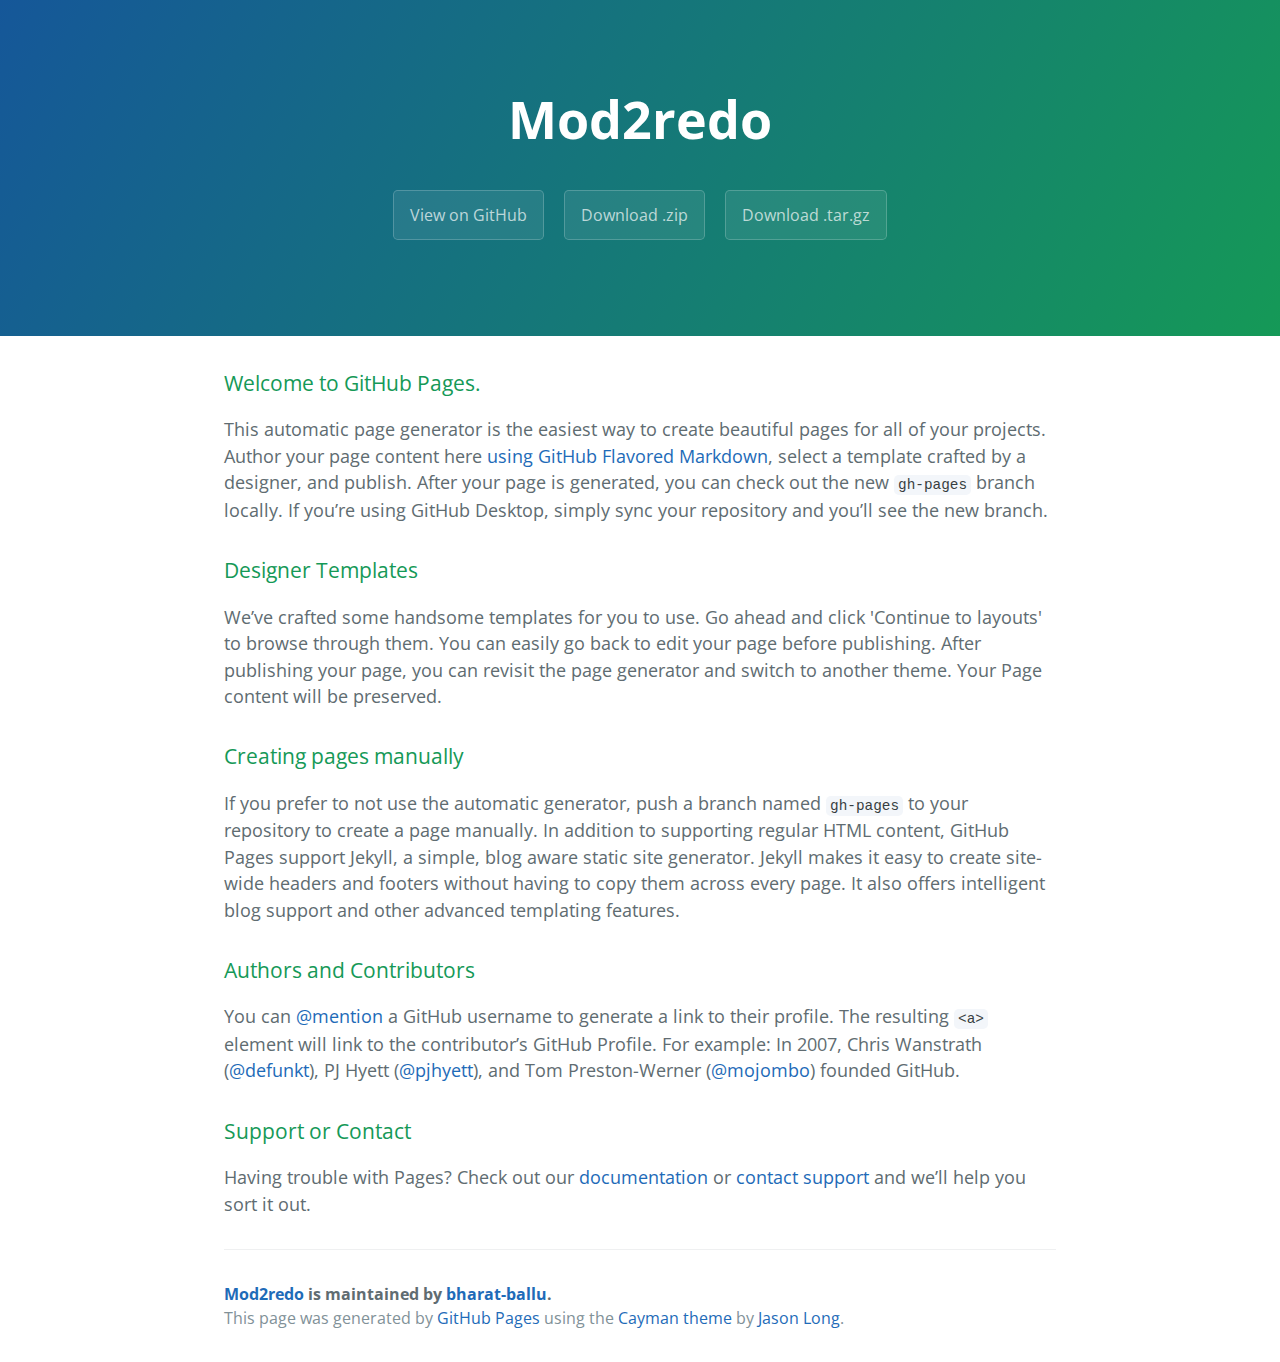
<file: index.html>
<!DOCTYPE html>
<html lang="en-us">
  <head>
    <meta charset="UTF-8">
    <title>Mod2redo by bharat-ballu</title>
    <meta name="viewport" content="width=device-width, initial-scale=1">
    <link rel="stylesheet" type="text/css" href="stylesheets/normalize.css" media="screen">
    <link href='https://fonts.googleapis.com/css?family=Open+Sans:400,700' rel='stylesheet' type='text/css'>
    <link rel="stylesheet" type="text/css" href="stylesheets/stylesheet.css" media="screen">
    <link rel="stylesheet" type="text/css" href="stylesheets/github-light.css" media="screen">
  </head>
  <body>
    <section class="page-header">
      <h1 class="project-name">Mod2redo</h1>
      <h2 class="project-tagline"></h2>
      <a href="https://github.com/bharat-ballu/mod2redo" class="btn">View on GitHub</a>
      <a href="https://github.com/bharat-ballu/mod2redo/zipball/master" class="btn">Download .zip</a>
      <a href="https://github.com/bharat-ballu/mod2redo/tarball/master" class="btn">Download .tar.gz</a>
    </section>

    <section class="main-content">
      <h3>
<a id="welcome-to-github-pages" class="anchor" href="#welcome-to-github-pages" aria-hidden="true"><span aria-hidden="true" class="octicon octicon-link"></span></a>Welcome to GitHub Pages.</h3>

<p>This automatic page generator is the easiest way to create beautiful pages for all of your projects. Author your page content here <a href="https://guides.github.com/features/mastering-markdown/">using GitHub Flavored Markdown</a>, select a template crafted by a designer, and publish. After your page is generated, you can check out the new <code>gh-pages</code> branch locally. If you’re using GitHub Desktop, simply sync your repository and you’ll see the new branch.</p>

<h3>
<a id="designer-templates" class="anchor" href="#designer-templates" aria-hidden="true"><span aria-hidden="true" class="octicon octicon-link"></span></a>Designer Templates</h3>

<p>We’ve crafted some handsome templates for you to use. Go ahead and click 'Continue to layouts' to browse through them. You can easily go back to edit your page before publishing. After publishing your page, you can revisit the page generator and switch to another theme. Your Page content will be preserved.</p>

<h3>
<a id="creating-pages-manually" class="anchor" href="#creating-pages-manually" aria-hidden="true"><span aria-hidden="true" class="octicon octicon-link"></span></a>Creating pages manually</h3>

<p>If you prefer to not use the automatic generator, push a branch named <code>gh-pages</code> to your repository to create a page manually. In addition to supporting regular HTML content, GitHub Pages support Jekyll, a simple, blog aware static site generator. Jekyll makes it easy to create site-wide headers and footers without having to copy them across every page. It also offers intelligent blog support and other advanced templating features.</p>

<h3>
<a id="authors-and-contributors" class="anchor" href="#authors-and-contributors" aria-hidden="true"><span aria-hidden="true" class="octicon octicon-link"></span></a>Authors and Contributors</h3>

<p>You can <a href="https://help.github.com/articles/basic-writing-and-formatting-syntax/#mentioning-users-and-teams" class="user-mention">@mention</a> a GitHub username to generate a link to their profile. The resulting <code>&lt;a&gt;</code> element will link to the contributor’s GitHub Profile. For example: In 2007, Chris Wanstrath (<a href="https://github.com/defunkt" class="user-mention">@defunkt</a>), PJ Hyett (<a href="https://github.com/pjhyett" class="user-mention">@pjhyett</a>), and Tom Preston-Werner (<a href="https://github.com/mojombo" class="user-mention">@mojombo</a>) founded GitHub.</p>

<h3>
<a id="support-or-contact" class="anchor" href="#support-or-contact" aria-hidden="true"><span aria-hidden="true" class="octicon octicon-link"></span></a>Support or Contact</h3>

<p>Having trouble with Pages? Check out our <a href="https://help.github.com/pages">documentation</a> or <a href="https://github.com/contact">contact support</a> and we’ll help you sort it out.</p>

      <footer class="site-footer">
        <span class="site-footer-owner"><a href="https://github.com/bharat-ballu/mod2redo">Mod2redo</a> is maintained by <a href="https://github.com/bharat-ballu">bharat-ballu</a>.</span>

        <span class="site-footer-credits">This page was generated by <a href="https://pages.github.com">GitHub Pages</a> using the <a href="https://github.com/jasonlong/cayman-theme">Cayman theme</a> by <a href="https://twitter.com/jasonlong">Jason Long</a>.</span>
      </footer>

    </section>

  
  </body>
</html>
</file>
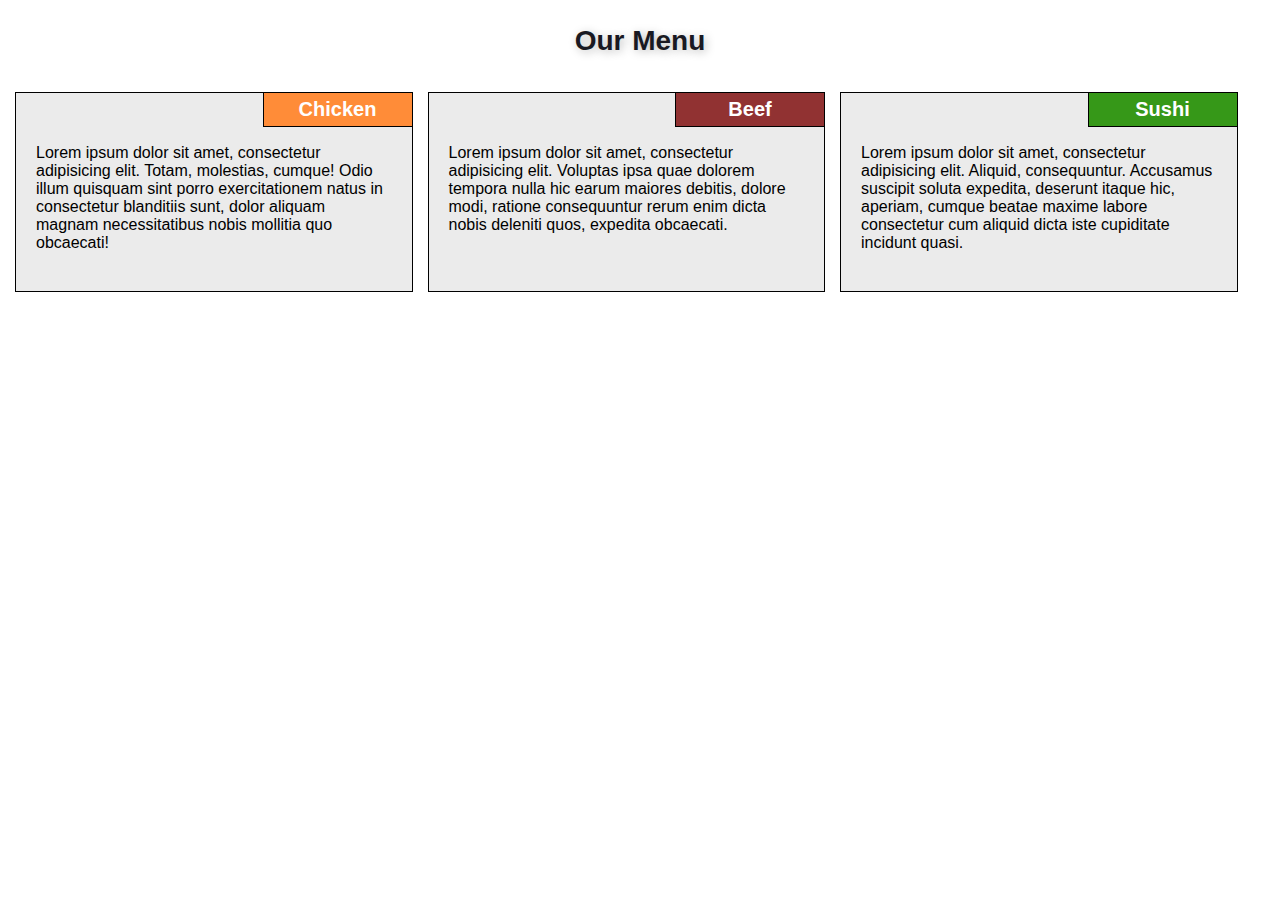
<file: sol/index.html>
<!doctype html>
<html lang="en">
    <head>
        <title>module2-solution</title>
        <meta charset="utf-8">
        <meta name="viewport" content="width=device-width, initial-scale=1">
        <link rel="stylesheet" type="text/css" href="CSS.css">
    </head>
    
    <body>
           
            <h1>Our Menu</h1>
            <div name="container">
            <div class="row">
            <div class="col-lg-4 col-md-6">
               <div class="section">
                <h2 class="chicken">Chicken</h2>
                <p>Lorem ipsum dolor sit amet, consectetur adipisicing elit. Totam, molestias, cumque! Odio illum quisquam sint porro exercitationem natus in consectetur blanditiis sunt, dolor aliquam magnam necessitatibus nobis mollitia quo obcaecati!</p>
                </div>
            </div>
            <div class="col-lg-4 col-md-6">
               <div class="section">
                <h2 class="beef">Beef</h2>
                <p>Lorem ipsum dolor sit amet, consectetur adipisicing elit. Voluptas ipsa quae dolorem tempora nulla hic earum maiores debitis, dolore modi, ratione consequuntur rerum enim dicta nobis deleniti quos, expedita obcaecati.</p>
                </div>
            </div>
            <div class="col-lg-4 col-md-12">
                <div class="section">
                <h2 class="sushi">Sushi</h2>
                <p>Lorem ipsum dolor sit amet, consectetur adipisicing elit. Aliquid, consequuntur. Accusamus suscipit soluta expedita, deserunt itaque hic, aperiam, cumque beatae maxime labore consectetur cum aliquid dicta iste cupiditate incidunt quasi.</p>
                </div>
            </div>
            </div>
            </div>
    </body>
    
</html>
</file>
<file: stylesheets/stylesheet.css>
* {
  box-sizing: border-box; }

body {
  padding: 0;
  margin: 0;
  font-family: "Open Sans", "Helvetica Neue", Helvetica, Arial, sans-serif;
  font-size: 16px;
  line-height: 1.5;
  color: #606c71; }

a {
  color: #1e6bb8;
  text-decoration: none; }
  a:hover {
    text-decoration: underline; }

.btn {
  display: inline-block;
  margin-bottom: 1rem;
  color: rgba(255, 255, 255, 0.7);
  background-color: rgba(255, 255, 255, 0.08);
  border-color: rgba(255, 255, 255, 0.2);
  border-style: solid;
  border-width: 1px;
  border-radius: 0.3rem;
  transition: color 0.2s, background-color 0.2s, border-color 0.2s; }
  .btn + .btn {
    margin-left: 1rem; }

.btn:hover {
  color: rgba(255, 255, 255, 0.8);
  text-decoration: none;
  background-color: rgba(255, 255, 255, 0.2);
  border-color: rgba(255, 255, 255, 0.3); }

@media screen and (min-width: 64em) {
  .btn {
    padding: 0.75rem 1rem; } }

@media screen and (min-width: 42em) and (max-width: 64em) {
  .btn {
    padding: 0.6rem 0.9rem;
    font-size: 0.9rem; } }

@media screen and (max-width: 42em) {
  .btn {
    display: block;
    width: 100%;
    padding: 0.75rem;
    font-size: 0.9rem; }
    .btn + .btn {
      margin-top: 1rem;
      margin-left: 0; } }

.page-header {
  color: #fff;
  text-align: center;
  background-color: #159957;
  background-image: linear-gradient(120deg, #155799, #159957); }

@media screen and (min-width: 64em) {
  .page-header {
    padding: 5rem 6rem; } }

@media screen and (min-width: 42em) and (max-width: 64em) {
  .page-header {
    padding: 3rem 4rem; } }

@media screen and (max-width: 42em) {
  .page-header {
    padding: 2rem 1rem; } }

.project-name {
  margin-top: 0;
  margin-bottom: 0.1rem; }

@media screen and (min-width: 64em) {
  .project-name {
    font-size: 3.25rem; } }

@media screen and (min-width: 42em) and (max-width: 64em) {
  .project-name {
    font-size: 2.25rem; } }

@media screen and (max-width: 42em) {
  .project-name {
    font-size: 1.75rem; } }

.project-tagline {
  margin-bottom: 2rem;
  font-weight: normal;
  opacity: 0.7; }

@media screen and (min-width: 64em) {
  .project-tagline {
    font-size: 1.25rem; } }

@media screen and (min-width: 42em) and (max-width: 64em) {
  .project-tagline {
    font-size: 1.15rem; } }

@media screen and (max-width: 42em) {
  .project-tagline {
    font-size: 1rem; } }

.main-content :first-child {
  margin-top: 0; }
.main-content img {
  max-width: 100%; }
.main-content h1, .main-content h2, .main-content h3, .main-content h4, .main-content h5, .main-content h6 {
  margin-top: 2rem;
  margin-bottom: 1rem;
  font-weight: normal;
  color: #159957; }
.main-content p {
  margin-bottom: 1em; }
.main-content code {
  padding: 2px 4px;
  font-family: Consolas, "Liberation Mono", Menlo, Courier, monospace;
  font-size: 0.9rem;
  color: #383e41;
  background-color: #f3f6fa;
  border-radius: 0.3rem; }
.main-content pre {
  padding: 0.8rem;
  margin-top: 0;
  margin-bottom: 1rem;
  font: 1rem Consolas, "Liberation Mono", Menlo, Courier, monospace;
  color: #567482;
  word-wrap: normal;
  background-color: #f3f6fa;
  border: solid 1px #dce6f0;
  border-radius: 0.3rem; }
  .main-content pre > code {
    padding: 0;
    margin: 0;
    font-size: 0.9rem;
    color: #567482;
    word-break: normal;
    white-space: pre;
    background: transparent;
    border: 0; }
.main-content .highlight {
  margin-bottom: 1rem; }
  .main-content .highlight pre {
    margin-bottom: 0;
    word-break: normal; }
.main-content .highlight pre, .main-content pre {
  padding: 0.8rem;
  overflow: auto;
  font-size: 0.9rem;
  line-height: 1.45;
  border-radius: 0.3rem; }
.main-content pre code, .main-content pre tt {
  display: inline;
  max-width: initial;
  padding: 0;
  margin: 0;
  overflow: initial;
  line-height: inherit;
  word-wrap: normal;
  background-color: transparent;
  border: 0; }
  .main-content pre code:before, .main-content pre code:after, .main-content pre tt:before, .main-content pre tt:after {
    content: normal; }
.main-content ul, .main-content ol {
  margin-top: 0; }
.main-content blockquote {
  padding: 0 1rem;
  margin-left: 0;
  color: #819198;
  border-left: 0.3rem solid #dce6f0; }
  .main-content blockquote > :first-child {
    margin-top: 0; }
  .main-content blockquote > :last-child {
    margin-bottom: 0; }
.main-content table {
  display: block;
  width: 100%;
  overflow: auto;
  word-break: normal;
  word-break: keep-all; }
  .main-content table th {
    font-weight: bold; }
  .main-content table th, .main-content table td {
    padding: 0.5rem 1rem;
    border: 1px solid #e9ebec; }
.main-content dl {
  padding: 0; }
  .main-content dl dt {
    padding: 0;
    margin-top: 1rem;
    font-size: 1rem;
    font-weight: bold; }
  .main-content dl dd {
    padding: 0;
    margin-bottom: 1rem; }
.main-content hr {
  height: 2px;
  padding: 0;
  margin: 1rem 0;
  background-color: #eff0f1;
  border: 0; }

@media screen and (min-width: 64em) {
  .main-content {
    max-width: 64rem;
    padding: 2rem 6rem;
    margin: 0 auto;
    font-size: 1.1rem; } }

@media screen and (min-width: 42em) and (max-width: 64em) {
  .main-content {
    padding: 2rem 4rem;
    font-size: 1.1rem; } }

@media screen and (max-width: 42em) {
  .main-content {
    padding: 2rem 1rem;
    font-size: 1rem; } }

.site-footer {
  padding-top: 2rem;
  margin-top: 2rem;
  border-top: solid 1px #eff0f1; }

.site-footer-owner {
  display: block;
  font-weight: bold; }

.site-footer-credits {
  color: #819198; }

@media screen and (min-width: 64em) {
  .site-footer {
    font-size: 1rem; } }

@media screen and (min-width: 42em) and (max-width: 64em) {
  .site-footer {
    font-size: 1rem; } }

@media screen and (max-width: 42em) {
  .site-footer {
    font-size: 0.9rem; } }
</file>
<file: stylesheets/github-light.css>
/*
The MIT License (MIT)

Copyright (c) 2015 GitHub, Inc.

Permission is hereby granted, free of charge, to any person obtaining a copy
of this software and associated documentation files (the "Software"), to deal
in the Software without restriction, including without limitation the rights
to use, copy, modify, merge, publish, distribute, sublicense, and/or sell
copies of the Software, and to permit persons to whom the Software is
furnished to do so, subject to the following conditions:

The above copyright notice and this permission notice shall be included in all
copies or substantial portions of the Software.

THE SOFTWARE IS PROVIDED "AS IS", WITHOUT WARRANTY OF ANY KIND, EXPRESS OR
IMPLIED, INCLUDING BUT NOT LIMITED TO THE WARRANTIES OF MERCHANTABILITY,
FITNESS FOR A PARTICULAR PURPOSE AND NONINFRINGEMENT. IN NO EVENT SHALL THE
AUTHORS OR COPYRIGHT HOLDERS BE LIABLE FOR ANY CLAIM, DAMAGES OR OTHER
LIABILITY, WHETHER IN AN ACTION OF CONTRACT, TORT OR OTHERWISE, ARISING FROM,
OUT OF OR IN CONNECTION WITH THE SOFTWARE OR THE USE OR OTHER DEALINGS IN THE
SOFTWARE.

*/

.pl-c /* comment */ {
  color: #969896;
}

.pl-c1      /* constant, markup.raw, meta.diff.header, meta.module-reference, meta.property-name, support, support.constant, support.variable, variable.other.constant */,
.pl-s .pl-v /* string variable */ {
  color: #0086b3;
}

.pl-e  /* entity */,
.pl-en /* entity.name */ {
  color: #795da3;
}

.pl-s .pl-s1 /* string source */,
.pl-smi      /* storage.modifier.import, storage.modifier.package, storage.type.java, variable.other, variable.parameter.function */ {
  color: #333;
}

.pl-ent /* entity.name.tag */ {
  color: #63a35c;
}

.pl-k /* keyword, storage, storage.type */ {
  color: #a71d5d;
}

.pl-pds              /* punctuation.definition.string, string.regexp.character-class */,
.pl-s                /* string */,
.pl-s .pl-pse .pl-s1 /* string punctuation.section.embedded source */,
.pl-sr               /* string.regexp */,
.pl-sr .pl-cce       /* string.regexp constant.character.escape */,
.pl-sr .pl-sra       /* string.regexp string.regexp.arbitrary-repitition */,
.pl-sr .pl-sre       /* string.regexp source.ruby.embedded */ {
  color: #183691;
}

.pl-v /* variable */ {
  color: #ed6a43;
}

.pl-id /* invalid.deprecated */ {
  color: #b52a1d;
}

.pl-ii /* invalid.illegal */ {
  background-color: #b52a1d;
  color: #f8f8f8;
}

.pl-sr .pl-cce /* string.regexp constant.character.escape */ {
  color: #63a35c;
  font-weight: bold;
}

.pl-ml /* markup.list */ {
  color: #693a17;
}

.pl-mh        /* markup.heading */,
.pl-mh .pl-en /* markup.heading entity.name */,
.pl-ms        /* meta.separator */ {
  color: #1d3e81;
  font-weight: bold;
}

.pl-mq /* markup.quote */ {
  color: #008080;
}

.pl-mi /* markup.italic */ {
  color: #333;
  font-style: italic;
}

.pl-mb /* markup.bold */ {
  color: #333;
  font-weight: bold;
}

.pl-md /* markup.deleted, meta.diff.header.from-file */ {
  background-color: #ffecec;
  color: #bd2c00;
}

.pl-mi1 /* markup.inserted, meta.diff.header.to-file */ {
  background-color: #eaffea;
  color: #55a532;
}

.pl-mdr /* meta.diff.range */ {
  color: #795da3;
  font-weight: bold;
}

.pl-mo /* meta.output */ {
  color: #1d3e81;
}
</file>
<file: sol/CSS.css>
* {
    box-sizing: border-box;
}
body {
    font-family: sans-serif;
    margin: 0;
    font-size: 16px/18px;
}




h1{
    text-align: center;
    font-size: 175%;
    margin: 0;
    margin-top: 25px;
    margin-bottom: 20px;
    text-shadow: 2px 2px 10px #bbb;
    color: #191922;
}
h2 {
    display: inline-block;
    border: 1px solid black;
    padding: 5px;
    font-size: 125%;
    width: 150px;
    text-align: center;
    margin-top: -13px;
    margin-bottom: 0;
    position: absolute;
    right: -1px;
    top: 12px;
    color: #fff;
}
.chicken {
    background-color: #ff8c38;
}
.chicken:hover {
    background-color: #fff;
    color: #ff8c38;
    cursor: pointer;
}
.beef {
    background-color: #913232;
}
.beef:hover {
    background-color: #fff;
    color: #913232;
    cursor: pointer;

}
.sushi {
    background-color: #369818;
}
.sushi:hover {
    background-color: #fff;
    color: #369818;
    cursor: pointer;
}


.section {
    background-color: #ebebeb;
    border: 1px solid black;
    position: relative;
    min-height: 200px;
    margin-right: 15px;
    margin-left: auto;
    margin-bottom: 15px;
    padding: 20px;
    padding-top: 35px;
    box-sizing: border-box;
    min-width: 300px;
    overflow: hidden;

}        


/************* Responsive framework *************/
.row {
    width: 100%;
    margin: 0;
    padding: 15px;
    
}
/************* Desktop Only *************/
@media (min-width: 992px) {
    .col-lg-1, .col-lg-2, .col-lg-3, .col-lg-4, .col-lg-5, .col-lg-6, .col-lg-7, .col-lg-8, .col-lg-9, .col-lg-10, .col-lg-11, .col-lg-12{
        float: left;
    }
    .col-lg-1 {
        width: 8.33%;
    }
    .col-lg-2 {
        width: 16.66%;
    }
    .col-lg-3 {
        width: 25%;
    }
    .col-lg-4 {
        width: 33%;
    }
    .col-lg-5 {
        width: 41.66%;
    }
    .col-lg-6 {
        width: 50%;
    }
    .col-lg-7 {
        width: 58.33%;
    }
    .col-lg-8 {
        width: 66.66%;
    }
    .col-lg-9 {
        width: 74.99%;
    }
    .col-lg-10 {
        width: 83.33%;
    }
    .col-lg-11 {
        width: 91.66%;
    }
    .col-lg-12 {
        width: 100%;
    }
}

/************* Tablets Only *************/
@media (min-width: 768px) and (max-width: 991px) {
     .col-md-1, .col-md-2, .col-md-3, .col-md-4, .col-md-5, .col-md-6, .col-md-7, .col-md-8, .col-md-9, .col-md-10, .col-md-11, .col-md-12{
        float: left;
    }
    .col-md-1 {
        width: 8.33%;
    }
    .col-md-2 {
        width: 16.66%;
    }
    .col-md-3 {
        width: 25%;
    }
    .col-md-4 {
        width: 33%;
    }
    .col-md-5 {
        width: 41.66%;
    }
    .col-md-6 {
        width: 50%;
    }
    .col-md-7 {
        width: 58.33%;
    }
    .col-md-8 {
        width: 66.66%;
    }
    .col-md-9 {
        width: 74.99%;
    }
    .col-md-10 {
        width: 83.33%;
    }
    .col-md-11 {
        width: 91.66%;
    }
    .col-md-12 {
        width: 100%;
    }
}* {
    box-sizing: border-box;
}
body {
    font-family: sans-serif;
    margin: 0;
    font-size: 16px/18px;
}




h1{
    text-align: center;
    font-size: 175%;
    margin: 0;
    margin-top: 25px;
    margin-bottom: 20px;
    text-shadow: 2px 2px 10px #bbb;
    color: #191922;
}
h2 {
    display: inline-block;
    border: 1px solid black;
    padding: 5px;
    font-size: 125%;
    width: 150px;
    text-align: center;
    margin-top: -13px;
    margin-bottom: 0;
    position: absolute;
    right: -1px;
    top: 12px;
    color: #fff;
}
.chicken {
    background-color: #ff8c38;
}
.chicken:hover {
    background-color: #fff;
    color: #ff8c38;
    cursor: pointer;
}
.beef {
    background-color: #913232;
}
.beef:hover {
    background-color: #fff;
    color: #913232;
    cursor: pointer;

}
.sushi {
    background-color: #369818;
}
.sushi:hover {
    background-color: #fff;
    color: #369818;
    cursor: pointer;
}


.section {
    background-color: #ebebeb;
    border: 1px solid black;
    position: relative;
    min-height: 200px;
    margin-right: 15px;
    margin-left: auto;
    margin-bottom: 15px;
    padding: 20px;
    padding-top: 35px;
    box-sizing: border-box;
    min-width: 300px;
    overflow: hidden;

}        


/************* Responsive framework *************/
.row {
    width: 100%;
    margin: 0;
    padding: 15px;
    
}
/************* Desktop Only *************/
@media (min-width: 992px) {
    .col-lg-1, .col-lg-2, .col-lg-3, .col-lg-4, .col-lg-5, .col-lg-6, .col-lg-7, .col-lg-8, .col-lg-9, .col-lg-10, .col-lg-11, .col-lg-12{
        float: left;
    }
    .col-lg-1 {
        width: 8.33%;
    }
    .col-lg-2 {
        width: 16.66%;
    }
    .col-lg-3 {
        width: 25%;
    }
    .col-lg-4 {
        width: 33%;
    }
    .col-lg-5 {
        width: 41.66%;
    }
    .col-lg-6 {
        width: 50%;
    }
    .col-lg-7 {
        width: 58.33%;
    }
    .col-lg-8 {
        width: 66.66%;
    }
    .col-lg-9 {
        width: 74.99%;
    }
    .col-lg-10 {
        width: 83.33%;
    }
    .col-lg-11 {
        width: 91.66%;
    }
    .col-lg-12 {
        width: 100%;
    }
}

/************* Tablets Only *************/
@media (min-width: 768px) and (max-width: 991px) {
     .col-md-1, .col-md-2, .col-md-3, .col-md-4, .col-md-5, .col-md-6, .col-md-7, .col-md-8, .col-md-9, .col-md-10, .col-md-11, .col-md-12{
        float: left;
    }
    .col-md-1 {
        width: 8.33%;
    }
    .col-md-2 {
        width: 16.66%;
    }
    .col-md-3 {
        width: 25%;
    }
    .col-md-4 {
        width: 33%;
    }
    .col-md-5 {
        width: 41.66%;
    }
    .col-md-6 {
        width: 50%;
    }
    .col-md-7 {
        width: 58.33%;
    }
    .col-md-8 {
        width: 66.66%;
    }
    .col-md-9 {
        width: 74.99%;
    }
    .col-md-10 {
        width: 83.33%;
    }
    .col-md-11 {
        width: 91.66%;
    }
    .col-md-12 {
        width: 100%;
    }
}
</file>
